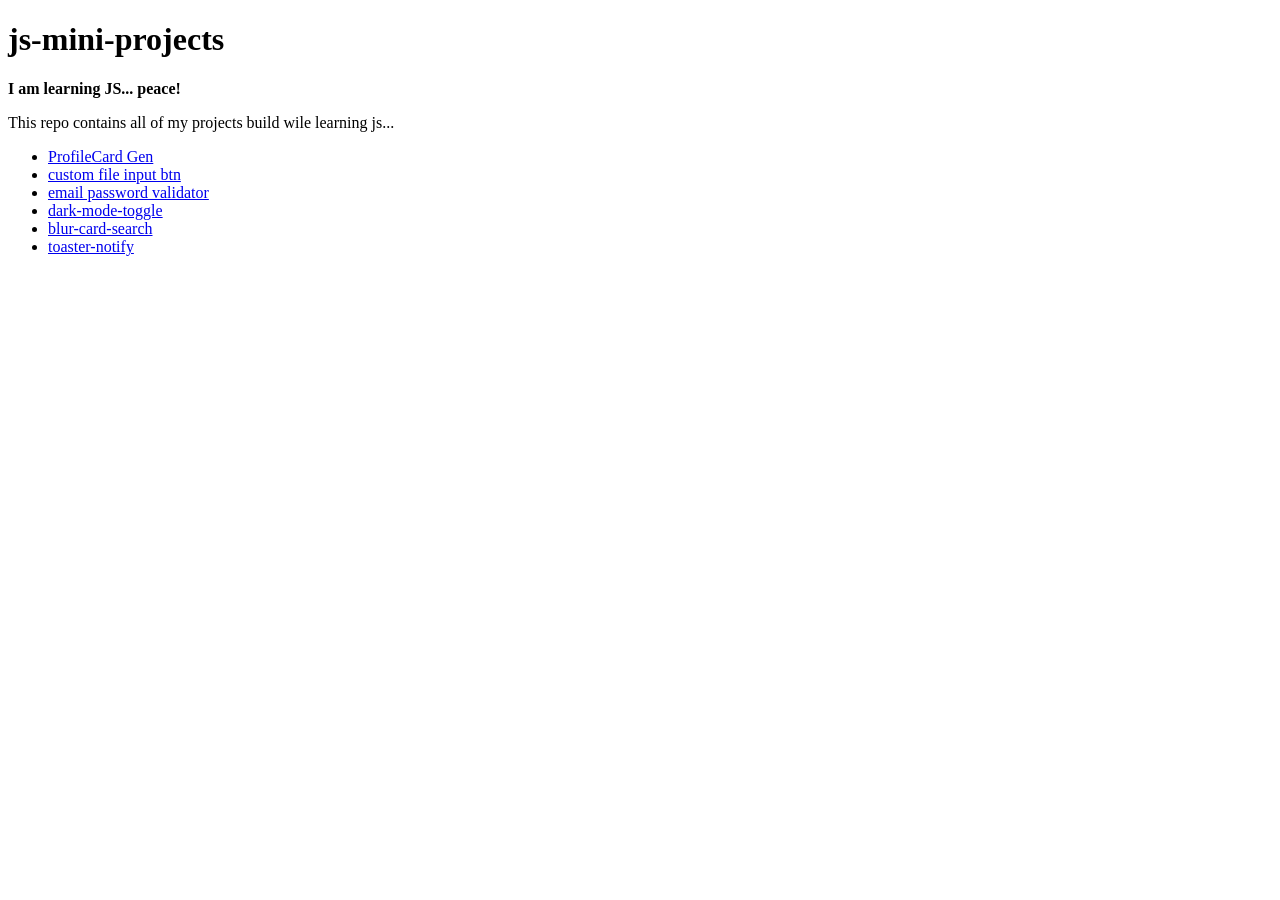
<file: index.html>
<!doctype html>
<html lang="en">
  <head>
    <meta charset="UTF-8" />
    <meta name="viewport" content="width=device-width, initial-scale=1.0" />
    <title>Anasify</title>
       <style>
      /* * {
        margin: 0;
        padding: 0;
        box-sizing: border-box;
      }
      html,
      body {
        height: 100%;
        width: 100%;
        background-color: rgb(57, 170, 132);
      } */
    </style>
  </head>
  <body>
    <h1>js-mini-projects</h1>
    <p><strong>I am learning JS... peace!</strong></p>

    <p>This repo contains all of my projects build wile learning js...</p>

    <ul>
      <li>
        <a  href="https://anasify404.github.io/js-mini-projects/profile-card-gen/" target="_blank">ProfileCard Gen</a>
      </li>
      <li>
        <a href="https://anasify404.github.io/js-mini-projects/custom-file-input-btn/" target="_blank"   >custom file input btn</a >
      </li>
 <li>
        <a href="https://anasify404.github.io/js-mini-projects/email-pass-validator/" target="_blank">email password validator</a>
      </li>
       <li>
        <a href="https://anasify404.github.io/js-mini-projects/dark-mode-toggle/" target="_blank" >dark-mode-toggle</a>
      </li>

       <li>
        <a href="https://anasify404.github.io/js-mini-projects/blur-card-search/" target="_blank" >blur-card-search</a>
      </li>

       <li>
        <a href="https://anasify404.github.io/js-mini-projects/toaster-notify/" target="_blank" >toaster-notify</a>
      </li>
      

    </ul>
  </body>
</html>
</file>
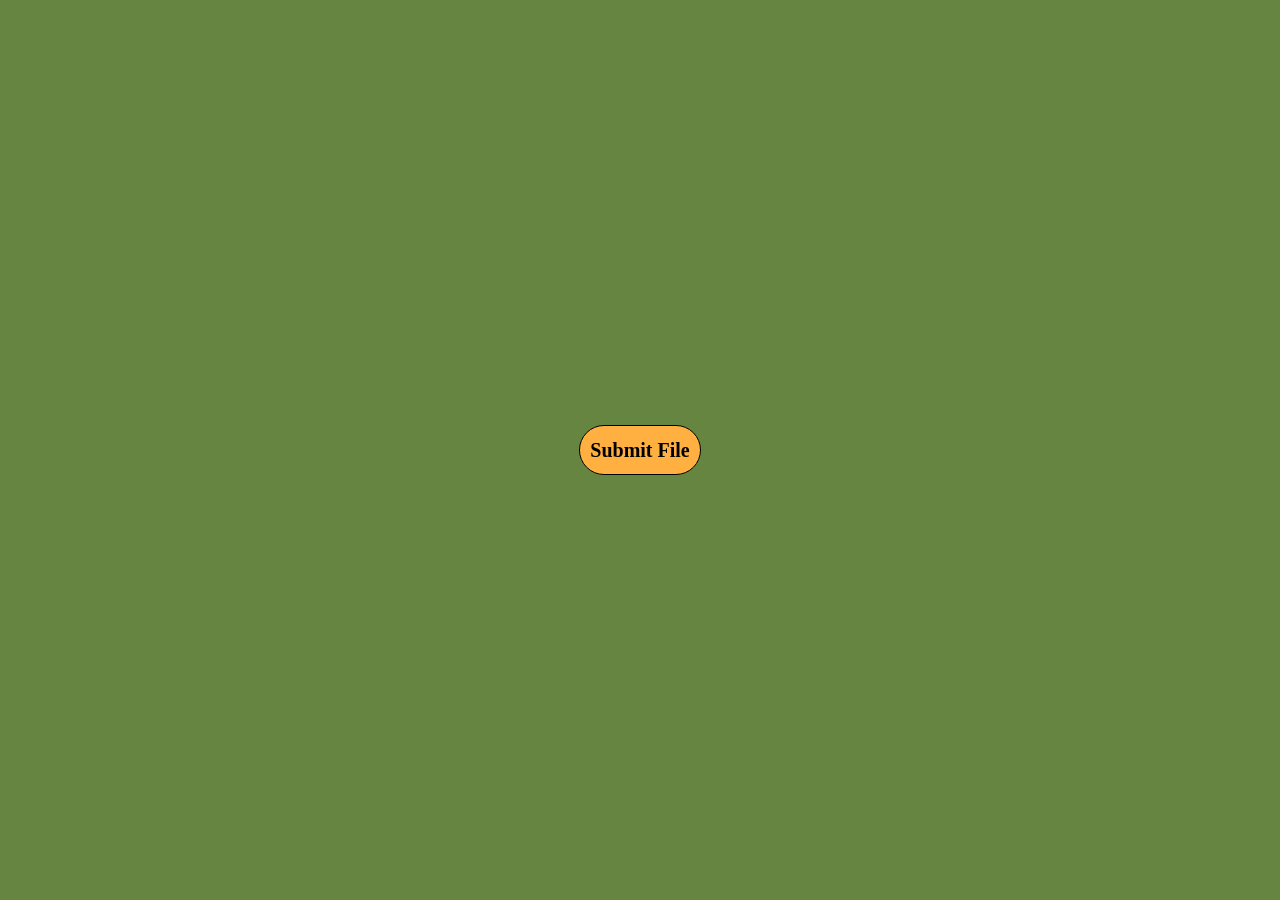
<file: custom-file-input-btn/index.html>
<!doctype html>
<html lang="en">
  <head>
    <meta charset="UTF-8" />
    <meta name="viewport" content="width=device-width, initial-scale=1.0" />
    <title>File Input Btn</title>
    <style>
      * {
        padding: 0;
        margin: 0;
        box-sizing: border-box;
      }

      html,
      body {
        width: 100%;
        height: 100%;
      }

      #main {
        width: 100%;
        height: 100%;
        background-color: rgb(101, 133, 65);
        display: flex;
        justify-content: center;
        align-items: center;
      }

      input {
        display: none;
      }
      #inputBtn {
        display: flex;
        justify-content: center;
        align-items: center;
      }

      #inputBtn {
        padding: 10px;
        background-color: rgb(255, 176, 64);
        height: 50px;
        border: 1px solid black;
        border-radius: 30px;
      }
      #inputBtn:hover {
        background-color: rgb(254, 197, 117);
        cursor: pointer;
      }

      #inputBtn p {
        font-size: 20px;
        font-weight: bold;
        user-select: none;
      }
    </style>
  </head>
  <body>
    <div id="main">
      <div id="inputBtn">
        <input id="input" type="file" />
        <p>Submit File</p>
      </div>
    </div>
    <script>
      const input = document.querySelector("#input");
      const inputBtn = document.querySelector("#inputBtn");
      const p = document.querySelector("p");

      inputBtn.addEventListener("click", () => {
        input.click();
      });

      input.addEventListener("change", (e) => {
        const file = e.target.files[0];
        console.log(file.name);
        if (file) p.textContent = file.name;
      });
    </script>
  </body>
</html>
</file>
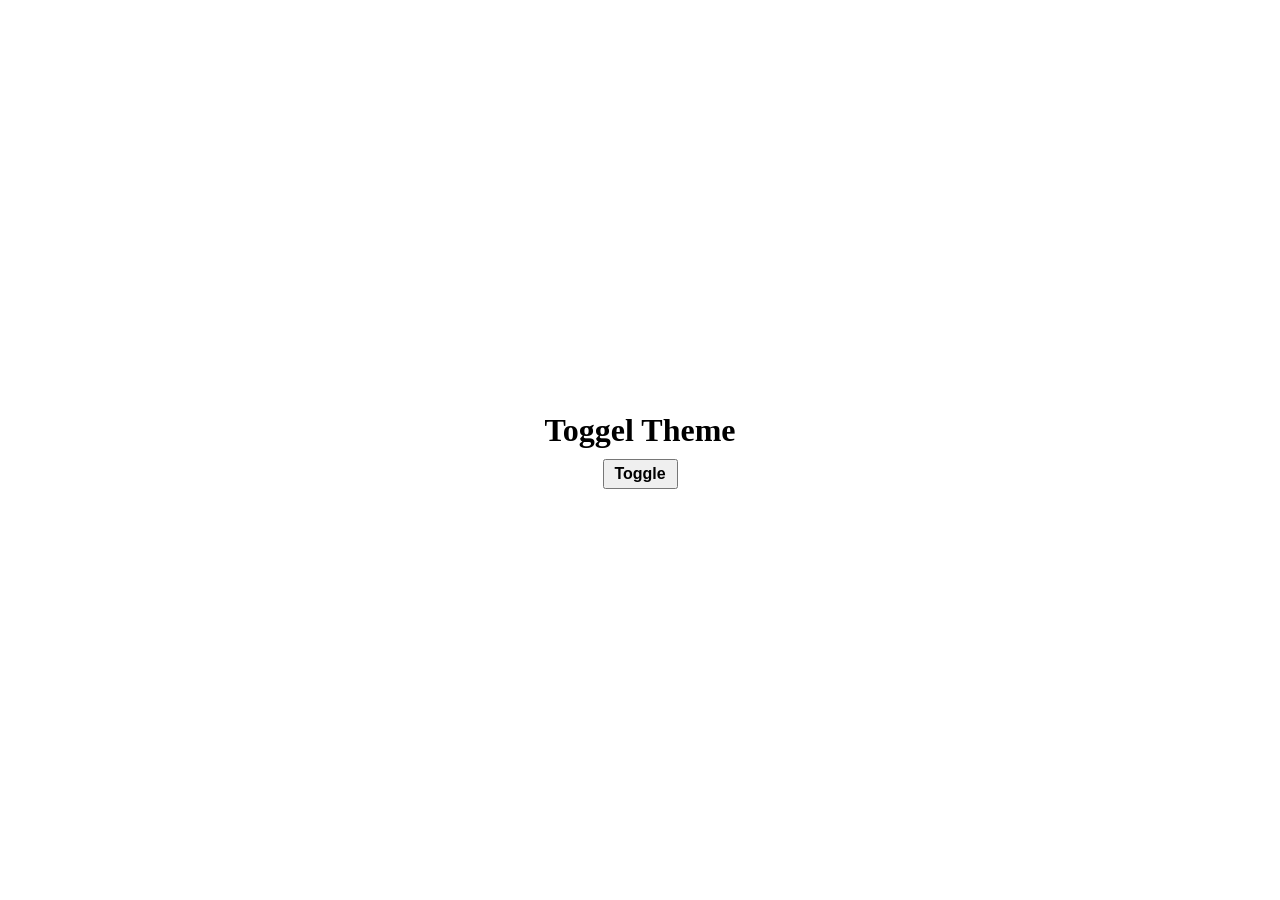
<file: dark-mode-toggle/index.html>
<!doctype html>
<html lang="en">
  <head>
    <meta charset="UTF-8" />
    <meta name="viewport" content="width=device-width, initial-scale=1.0" />
    <title>Document</title>
    <style>
      * {
        margin: 0;
        padding: 0;
        box-sizing: border-box;
      }
      html,
      body {
        height: 100%;
        width: 100%;
        height: 100%;
        display: flex;
        justify-content: center;
        align-items: center;
        /* background-color: #ffdd77; */
      }
      div {
        display: flex;
        justify-content: center;
        align-items: center;
        gap: 10px;
        flex-direction: column;
      }
      button {
        width: 75px;
        height: 30px;
        font-size: medium;
        font-weight: bold;
      }

      body.light {
        background: white;
        color: black;
      }
      body.dark {
        background: #121212;
        color: white;
      }
    </style>
  </head>
  <body>
    <div>
      <h1>Toggel Theme</h1>
      <button id="btn">Toggle</button>
    </div>
    <script>
      const setLightDark = () => {
        if (!window.matchMedia("(prefers-color-scheme: dark)").matches) {
          document.body.classList.add("light");
          document.body.classList.remove("dark");
          console.log("light Mode");
        } else {
          document.body.classList.add("dark");
          document.body.classList.remove("light");
          console.log("dark Mode");
        }
      };
      setLightDark();

      window
        .matchMedia("(prefers-color-scheme: dark)")
        .addEventListener("change", function () {
          setLightDark();
        });

      const toggleBtn = document.querySelector("button");

      toggleBtn.addEventListener("click", function () {
        if (document.body.className !== "dark") {
          document.body.classList.add("dark");
          document.body.classList.remove("light");
          console.log("dark Mode");
        } else {
          document.body.classList.add("light");
          document.body.classList.remove("dark");
          console.log("light Mode");
        }
      });
    </script>
  </body>
</html>
</file>
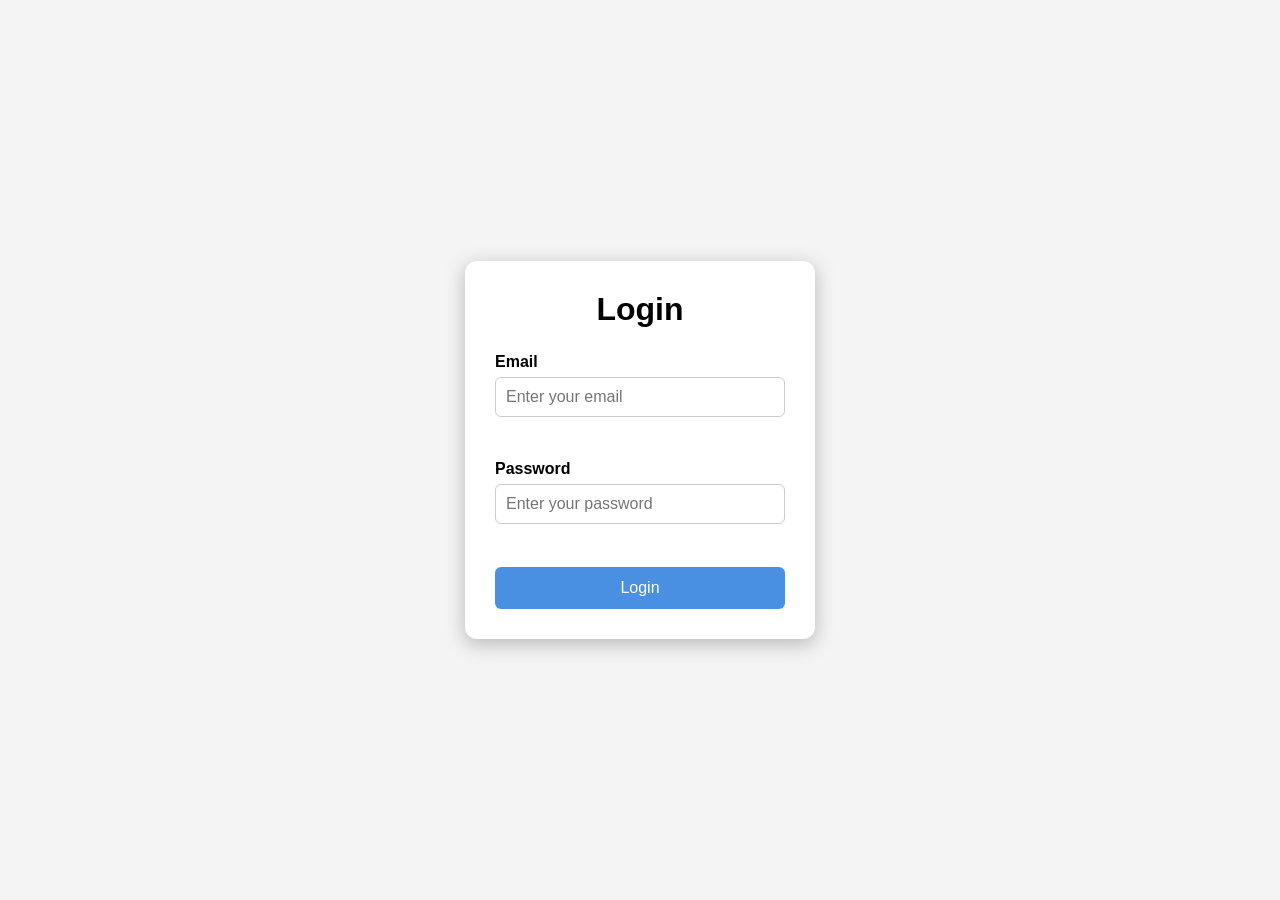
<file: email-pass-vaidator/index.html>
<!doctype html>
<html lang="en">
  <head>
    <meta charset="UTF-8" />
    <meta name="viewport" content="width=device-width, initial-scale=1.0" />
    <title>Email & Password Validator</title>
    <!-- <link rel="stylesheet" href="style.css"> -->
    <style>
      * {
        margin: 0;
        padding: 0;
        box-sizing: border-box;
      }

      html,
      body {
        width: 100%;
        height: 100%;
        font-family: Arial, Helvetica, sans-serif;
      }

      body {
        display: flex;
        justify-content: center;
        align-items: center;
        background: #f4f4f4;
      }

      .container {
        width: 100%;
        display: flex;
        justify-content: center;
        align-items: center;
      }

      .card {
        width: 350px;
        padding: 30px;
        background: white;
        border-radius: 12px;
        box-shadow: 0 5px 20px rgba(0, 0, 0, 0.25);
      }

      .card h1 {
        text-align: center;
        margin-bottom: 25px;
      }

      .input-group {
        display: flex;
        flex-direction: column;
        margin-bottom: 20px;
      }

      label {
        margin-bottom: 6px;
        font-weight: bold;
      }

      input {
        padding: 10px;
        font-size: 16px;
        border: 1px solid #ccc;
        border-radius: 6px;
        outline: none;
      }

      input:focus {
        border-color: #4a90e2;
      }

      small {
        margin-top: 5px;
        min-height: 18px;
        color: red;
        font-size: 13px;
      }

      button {
        width: 100%;
        padding: 12px;
        border: none;
        border-radius: 6px;
        background: #4a90e2;
        color: white;
        font-size: 16px;
        cursor: pointer;
      }

      button:hover {
        opacity: 0.9;
      }
      #log-msg {
        color: green;
        font-size: 15px;
        font-weight: bold;
        text-align: center;
        margin-top: 12px;
        display: none;
      }
    </style>
  </head>
  <body>
    <div class="container">
      <div class="card">
        <h1>Login</h1>

        <form>
          <div class="input-group">
            <label>Email</label>
            <input type="text" id="email" placeholder="Enter your email" />
            <small id="email-error"></small>
          </div>

          <div class="input-group">
            <label>Password</label>
            <input
              type="password"
              id="password"
              placeholder="Enter your password"
            />
            <small id="password-error"></small>
          </div>

          <button type="submit">Login</button>

          <p id="log-msg">Login Successfully!</p>
        </form>
      </div>
    </div>

    <script>
      const email = document.querySelector("#email");
      const emailError = document.querySelector("#email-error");
      const password = document.querySelector("#password");
      const passwordError = document.querySelector("#password-error");
      const form = document.querySelector("form");
      const logMsg = document.querySelector("#log-msg");

      form.addEventListener("submit", function (e) {
        e.preventDefault();

        emailError.textContent = "";
        passwordError.textContent = "";

        const emailRegex = /^[^\s@]+@[^\s@]+\.[^\s@]+$/;
        const passwordRegex =
          /^(?=.*[a-z])(?=.*[A-Z])(?=.*\d)(?=.*[@$!%*?&])[A-Za-z\d@$!%*?&]{8,}$/;

        let emailans = emailRegex.test(email.value);
        let passans = passwordRegex.test(password.value);

        if (!emailans) {
          emailError.textContent = "Invalid Email!";
        }
        if (!passans) {
          passwordError.textContent = "Invalid Password!";
        }

        if (emailans && passans) {
          logMsg.style.display = "block";
        } else {
          logMsg.style.display = "none";
        }
        form.reset();
      });
    </script>
  </body>
</html>
</file>
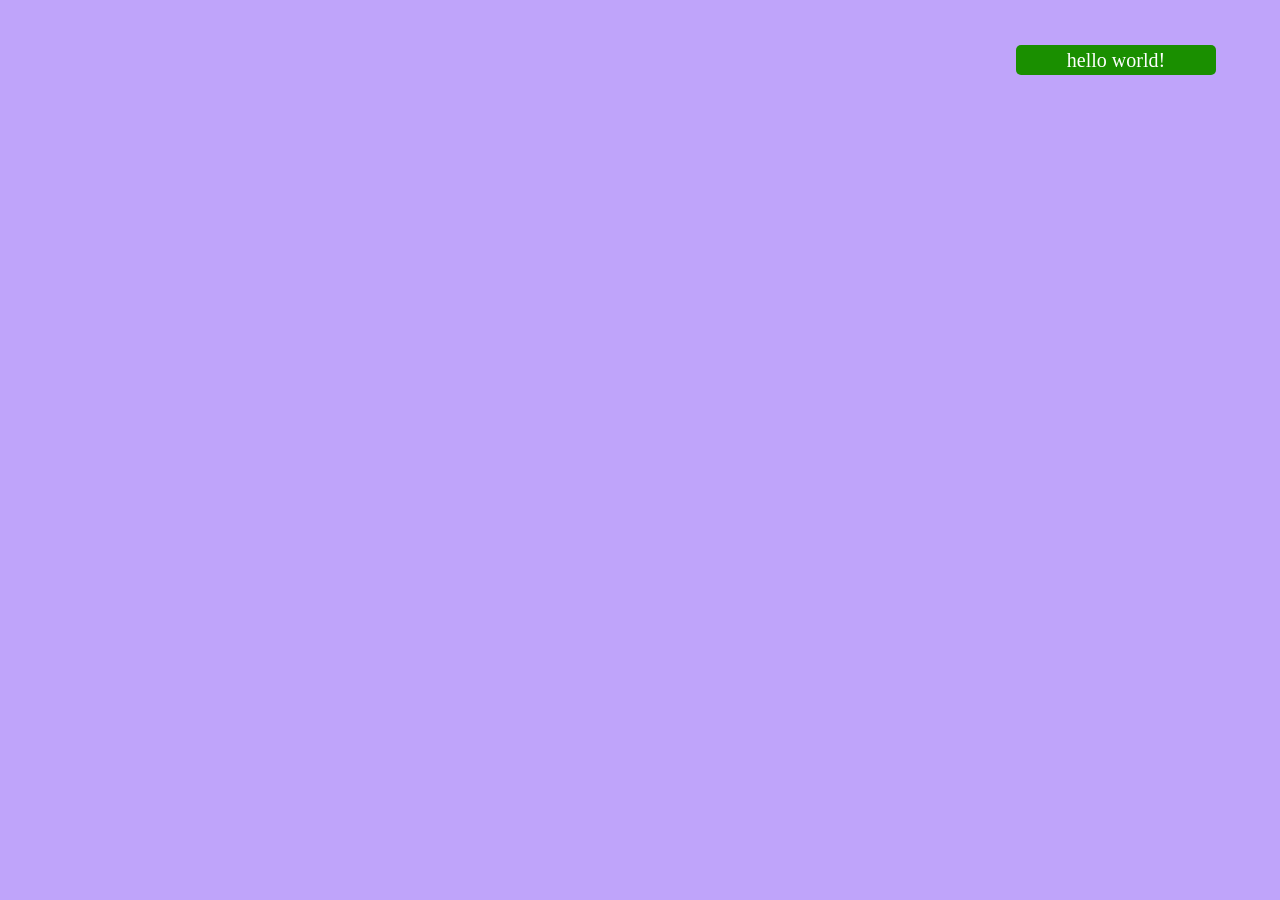
<file: toaster-notify/index.html>
<!doctype html>
<html lang="en">
  <head>
    <meta charset="UTF-8" />
    <meta name="viewport" content="width=device-width, initial-scale=1.0" />
    <title>Toaster Notification Example</title>
    <style>
      * {
        margin: 0;
        padding: 0;
        box-sizing: border-box;
      }
      body {
        background-color: rgb(191, 164, 250);
      }
      .parent {
        position: fixed;
        display: flex;
        flex-direction: column;
        gap: 3px;
      }
      .toaster {
        width: 200px;
        height: 30px;
        font-size: 20px;
        display: flex;
        justify-content: center;
        align-items: center;
        border-radius: 5px;
        background-color: rgb(26, 143, 0);
        color: white;
        user-select: none;
      }
    </style>
  </head>
  <body>
    
    <div class="parent"></div>

    <script>

      
function createToaster(configs) {
  return function (notification) {
    const div = document.createElement("div");
    div.classList.add("toaster");
    div.textContent = notification;
    const parent = document.querySelector(".parent");
    parent.appendChild(div);
    const parentPosition = parent.style;

    configs.positionX === "left"
      ? (parentPosition.left = "5%")
      : (parentPosition.right = "5%");

    configs.positionY === "bottom"
      ? (parentPosition.bottom = "5%")
      : (parentPosition.top = "5%");

    setTimeout(() => {
      parent.removeChild(div);
    }, configs.duration * 1000);
  };
}

const toaster = createToaster({
  positionX: "right",
  positionY: "top",
  duration: 6,
});

toaster("hello world!");
setTimeout(() => {
  toaster("download Completed");
}, 3 * 1000);

      
    </script>
  </body>
</html>
</file>
